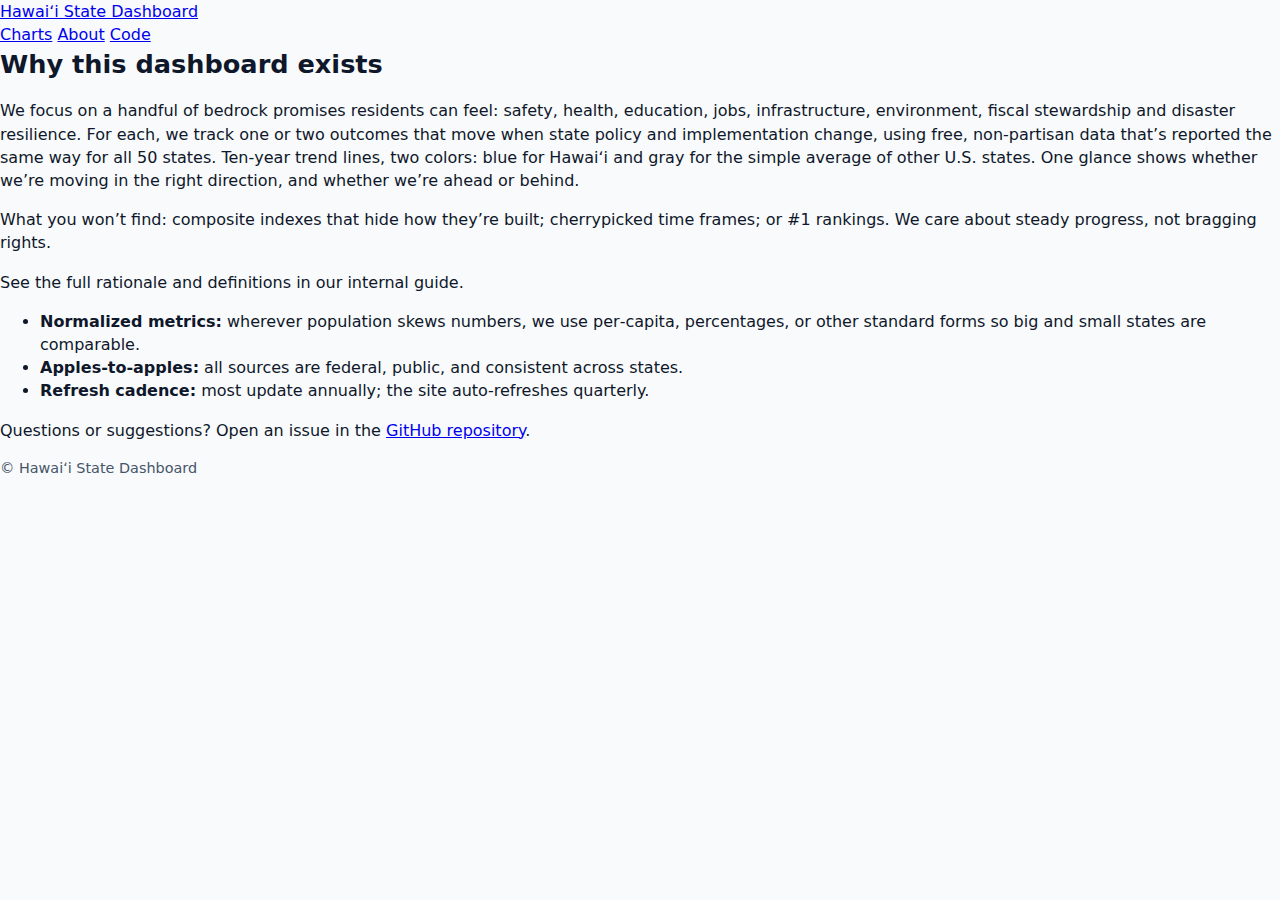
<file: site/about.html>
<!doctype html>
<html lang="en">
  <head>
    <meta charset="utf-8" />
    <meta name="viewport" content="width=device-width,initial-scale=1" />
    <title>About — Hawaiʻi State Dashboard</title>
    <link rel="stylesheet" href="assets/styles.css" />
  </head>
  <body>
    <header class="topbar">
      <div class="wrap">
        <a class="brand" href="./">Hawaiʻi State Dashboard</a>
        <nav class="nav">
          <a href="./">Charts</a>
          <a class="active" href="about.html">About</a>
          <a href="https://github.com/iqbash1/hawaiidashboard" target="_blank" rel="noopener">Code</a>
        </nav>
      </div>
    </header>

    <main class="wrap narrow">
      <h1>Why this dashboard exists</h1>
      <p>We focus on a handful of bedrock promises residents can feel: safety, health, education, jobs, infrastructure, environment, fiscal stewardship and disaster resilience. For each, we track one or two outcomes that move when state policy and implementation change, using free, non‑partisan data that’s reported the same way for all 50 states. Ten‑year trend lines, two colors: blue for Hawaiʻi and gray for the simple average of other U.S. states. One glance shows whether we’re moving in the right direction, and whether we’re ahead or behind.</p>
      <p>What you won’t find: composite indexes that hide how they’re built; cherrypicked time frames; or #1 rankings. We care about steady progress, not bragging rights.</p>
      <p>See the full rationale and definitions in our internal guide.</p>
      <ul>
        <li><strong>Normalized metrics:</strong> wherever population skews numbers, we use per‑capita, percentages, or other standard forms so big and small states are comparable.</li>
        <li><strong>Apples‑to‑apples:</strong> all sources are federal, public, and consistent across states.</li>
        <li><strong>Refresh cadence:</strong> most update annually; the site auto‑refreshes quarterly.</li>
      </ul>
      <p>Questions or suggestions? Open an issue in the <a href="https://github.com/iqbash1/hawaiidashboard" target="_blank" rel="noopener">GitHub repository</a>.</p>
    </main>

    <footer class="footer">
      <div class="wrap">
        <p>© Hawaiʻi State Dashboard</p>
      </div>
    </footer>
  </body>
</html>
</file>
<file: site/assets/styles.css>
:root { --bg:#f8fafc; --text:#0f172a; --muted:#475569; --card:#ffffff; --border:#e2e8f0; }
*{box-sizing:border-box}
body{margin:0;background:var(--bg);color:var(--text);font:16px/1.45 system-ui,-apple-system,Segoe UI,Roboto,Ubuntu,"Helvetica Neue",Arial}
.container{max-width:1100px;margin:0 auto;padding:1rem}
h1{font-size:1.6rem;margin:0 0 .25rem}
.tagline{color:var(--muted);margin:.25rem 0 1rem}
.card{background:var(--card);border:1px solid var(--border);border-radius:12px;padding:1rem;margin:1rem 0}
.card h2{font-size:1.1rem;margin:.25rem 0 1rem}
.meta{color:var(--muted);font-size:.9rem;margin-top:.5rem}
.footer{color:var(--muted);font-size:.9rem;padding-bottom:2rem}
</file>
